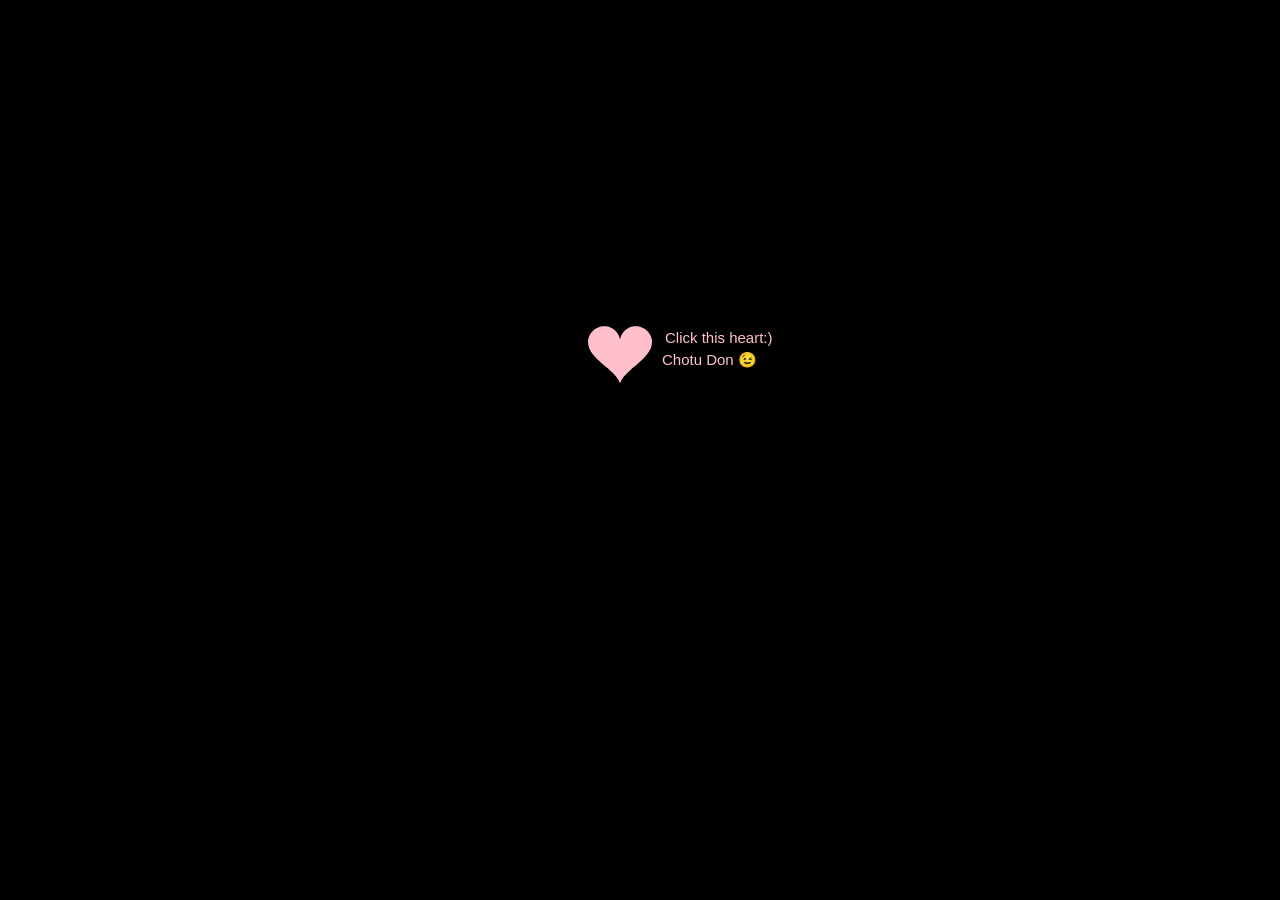
<file: index.html>
<!DOCTYPE html PUBLIC "-//W3C//DTD XHTML 1.0 Strict//EN" "http://www.w3.org/TR/xhtml1/DTD/xhtml1-strict.dtd">
<html xml:lang="en" xmlns="http://www.w3.org/1999/xhtml">
<head>
    <meta http-equiv="Content-Type" content="text/html; charset=UTF-8">
    <title>HBD love</title>	    
    <link type="text/css" rel="stylesheet" href="file/default.css?v=6">
    <script type="text/javascript" src="file/jquery.min.js"></script>
    <script type="text/javascript" src="file/jscex.min.js"></script>
    <script type="text/javascript" src="file/jscex-parser.js"></script>
    <script type="text/javascript" src="file/jscex-jit.js"></script>
    <script type="text/javascript" src="file/jscex-builderbase.min.js"></script>
    <script type="text/javascript" src="file/jscex-async.min.js"></script>
    <script type="text/javascript" src="file/jscex-async-powerpack.min.js"></script>
    <script type="text/javascript" src="file/function.js?v=4" charset="utf-8"></script>
    <script type="text/javascript" src="file/love.js" charset="utf-8"></script>
    <script type="text/javascript" src="file/wind.js?v=4" charset="utf-8"></script>
    <script>
        function playAudio() {
            var audio = document.getElementById("myAudio");
            audio.play();
        }
    </script>
</head>
<body>
    <div id="main">
        <div id="error"><a href="http://www.google.cn/chrome/intl/zh-CN/landing_chrome.html?hl=zh-CN&brand=CHMI">Chrome</a> (<a href="http://firefox.com.cn/download/">Firefox</a>)</div>
        <audio autoplay="autoplay" height="100" width="100" id="myAudio">
            <source src="aud.mp3" type="audio/mp3" />
            <embed height="100" width="100" src="aud.mp3" />
        </audio>
        <div id="wrap">
            <div id="text">
                <div id="code">
                    <span class="say">Hey you 💞</span><br>
                    <span class="say">Mehak🎈</span><br>
                    <span class="say">May Allah always bless you, protect you🍀</span><br>
                    <span class="say">and fill your life with happiness💕</span><br>
                    <span class="say">Just saying... you're pretty awesome❤️</span><br>
                    <span class="say">Sending good vibes and maybe a wink 😏</span><br>
                    <span class="say">Udaas mat raha karo tum yaar B HPY ❤️😊</span><br>
                    <span class="say">Chota Don arigato for being friends with a boring person like me😭</span><br>
                    <span class="say">Sayonara Mehak-Chan👋 </span><br>
					<span class="say">nd take care 🤗</span><br>
                </div>
            </div>
            <div id="clock-box">
                <span id="clock">577 days 0 hours 0 minutes 0 seconds</span> <!-- Change to "6940 days..." if needed -->
            </div>
            <canvas id="canvas" width="1100" height="680"></canvas>
            <canvas id="leaves-canvas" width="1100" height="680"></canvas>
            <div id="buddy">
                <div id="bubble">
                    <svg viewBox="0 0 230 126" xmlns="http://www.w3.org/2000/svg" aria-hidden="true">
                        <g fill="#f48fb1" stroke="#f48fb1" stroke-width="6">
                            <ellipse cx="115" cy="52" rx="92" ry="30"/>
                            <circle cx="38" cy="54" r="22"/><circle cx="62" cy="36" r="24"/>
                            <circle cx="96" cy="28" r="26"/><circle cx="134" cy="28" r="26"/>
                            <circle cx="168" cy="36" r="24"/><circle cx="192" cy="54" r="22"/>
                            <circle cx="168" cy="72" r="22"/><circle cx="134" cy="78" r="24"/>
                            <circle cx="96" cy="78" r="24"/><circle cx="62" cy="72" r="22"/>
                            <circle cx="118" cy="109" r="7"/><circle cx="123" cy="121" r="4.5"/>
                        </g>
                        <g fill="#ffffff">
                            <ellipse cx="115" cy="52" rx="92" ry="30"/>
                            <circle cx="38" cy="54" r="22"/><circle cx="62" cy="36" r="24"/>
                            <circle cx="96" cy="28" r="26"/><circle cx="134" cy="28" r="26"/>
                            <circle cx="168" cy="36" r="24"/><circle cx="192" cy="54" r="22"/>
                            <circle cx="168" cy="72" r="22"/><circle cx="134" cy="78" r="24"/>
                            <circle cx="96" cy="78" r="24"/><circle cx="62" cy="72" r="22"/>
                            <circle cx="118" cy="109" r="7"/><circle cx="123" cy="121" r="4.5"/>
                        </g>
                    </svg>
                    <span class="bubble-text">Aur Ceo Kya<br>Haal Hai 😉</span>
                </div>
                <picture>
                    <source srcset="buddy.webp" type="image/webp">
                    <img id="buddy-img" src="buddy.png" alt="">
                </picture>
            </div>
            <img id="cat-gif" src="mewmew.gif" alt="">
        </div>
    </div>

    <script>
    (function() {
        var canvas = $('#canvas');
		
        if (!canvas[0].getContext) {
            $("#error").show();
            return false;
        }

        var width = canvas.width();
        var height = canvas.height();        
        canvas.attr("width", width);
        canvas.attr("height", height);

        var opts = {
            seed: {
                x: width / 2 - 20,
                color: "rgb(190, 26, 37)",
                scale: 2
            },
            branch: [
                [535, 680, 570, 250, 500, 200, 30, 100, [
                    [540, 500, 455, 417, 340, 400, 13, 100, [
                        [450, 435, 434, 430, 394, 395, 2, 40]
                    ]],
                    [550, 445, 600, 356, 680, 345, 12, 100, [
                        [578, 400, 648, 409, 661, 426, 3, 80]
                    ]],
                    [539, 281, 537, 248, 534, 217, 3, 40],
                    [546, 397, 413, 247, 328, 244, 9, 80, [
                        [427, 286, 383, 253, 371, 205, 2, 40],
                        [498, 345, 435, 315, 395, 330, 4, 60]
                    ]],
                    [546, 357, 608, 252, 678, 221, 6, 100, [
                        [590, 293, 646, 277, 648, 271, 2, 80]
                    ]]
                ]] 
            ],
            bloom: {
                num: 1100,
                width: 1080,
                height: 650,
            },
            footer: {
                width: 1200,
                height: 5,
                speed: 10,
            }
        }

        var tree = new Tree(canvas[0], width, height, opts);
        var seed = tree.seed;
        var foot = tree.footer;
        var hold = 1;

        // Every bloom's final position/color/figure is already decided right here (see Tree.initBloom /
        // createBloom in love.js) even though they haven't animated in yet. Grabbing a copy now lets us
        // later redraw the same leaves with a gentle wind sway, without touching anything in love.js.
        var swayBlooms = tree.bloomsCache.slice();
        for (var sb = 0; sb < swayBlooms.length; sb++) {
            swayBlooms[sb]._swayPhase = Math.random() * Math.PI * 2;
            swayBlooms[sb]._swayFreq = 0.6 + Math.random() * 0.5;
            swayBlooms[sb]._swayAmpX = 1.2 + Math.random() * 1.8;
            swayBlooms[sb]._swayRot = 0.03 + Math.random() * 0.04;
        }

        canvas.click(function(e) {
            playAudio();
            var offset = canvas.offset(), x, y;
            x = e.pageX - offset.left;
            y = e.pageY - offset.top;
            if (seed.hover(x, y)) {
                hold = 0; 
                canvas.unbind("click");
                canvas.unbind("mousemove");
                canvas.removeClass('hand');
            }
        }).mousemove(function(e) {
            var offset = canvas.offset(), x, y;
            x = e.pageX - offset.left;
            y = e.pageY - offset.top;
            canvas.toggleClass('hand', seed.hover(x, y));
        });

        var seedAnimate = eval(Jscex.compile("async", function () {
            seed.draw();
            while (hold) {
                $await(Jscex.Async.sleep(10));
            }
            while (seed.canScale()) {
                seed.scale(0.95);
                $await(Jscex.Async.sleep(10));
            }
            while (seed.canMove()) {
                seed.move(0, 2);
                foot.draw();
                $await(Jscex.Async.sleep(10));
            }
        }));

        var growAnimate = eval(Jscex.compile("async", function () {
            do {
                tree.grow();
                $await(Jscex.Async.sleep(10));
            } while (tree.canGrow());
        }));

        var flowAnimate = eval(Jscex.compile("async", function () {
            do {
                tree.flower(3);
                $await(Jscex.Async.sleep(10));
            } while (tree.canFlower());
        }));

        var moveAnimate = eval(Jscex.compile("async", function () {
            tree.snapshot("p1", 240, 0, 610, 680);
            while (tree.move("p1", 500, 0)) {
                foot.draw();
                $await(Jscex.Async.sleep(10));
            }
            foot.draw();
            tree.snapshot("p2", 500, 0, 610, 680);

                        // PNG encode ki jagah offscreen canvas me copy (fast, freeze nahi hota)
            var off = document.createElement('canvas');
            off.width = width;
            off.height = height;
            off.getContext('2d').drawImage(canvas[0], 0, 0);
            treeImage = off;
            treeImageReady = true;

            $("body").css("background-color", "#FFF0F5");
        }));

        var textAnimate = eval(Jscex.compile("async", function () {
            $("#code").show().typewriter();
        }));

        // Holds the exact baked tree image (branches + original leaves) captured in moveAnimate, so the
        // sway overlay can redraw the real branches underneath the swaying leaves instead of blanking them.
        var treeImage = new Image();
        var treeImageReady = false;
        treeImage.onload = function () { treeImageReady = true; };

        // ---- Continuous heart-shaped leaves: grow inside the heart canopy (matching its real on-screen
        // position after the tree slides over), fall to the ground, sit a moment, fade away, regrow -- forever ----
        function inheart(x, y, r) {
            var z = ((x / r) * (x / r) + (y / r) * (y / r) - 1) * ((x / r) * (x / r) + (y / r) * (y / r) - 1) * ((x / r) * (x / r) + (y / r) * (y / r) - 1) - (x / r) * (x / r) * (y / r) * (y / r) * (y / r);
            return z < 0;
        }

        var heartPoints = (function() {
            var pts = [], x, y, t;
            for (var i = 10; i < 30; i += 0.4) {
                t = i / Math.PI;
                x = 16 * Math.pow(Math.sin(t), 3);
                y = 13 * Math.cos(t) - 5 * Math.cos(2 * t) - 2 * Math.cos(3 * t) - Math.cos(4 * t);
                pts.push({ x: x, y: y });
            }
            return pts;
        })();

        var leafColors = ['#ff6b81', '#ff4757', '#e84393', '#fd79a8', '#c0392b', '#eb2f06'];

        var leafCanvasEl = document.getElementById('leaves-canvas');
        leafCanvasEl.width = width;
        leafCanvasEl.height = height;
        var leafCtx = leafCanvasEl.getContext('2d');

        // The canopy's heart shape is generated with this same width/height/radius (see opts.bloom &
        // Tree.createBloom above). But moveAnimate later slides the whole tree from x=240 to x=500
        // (a +260px shift) to its final resting spot. Leaves must use that SAME shift or they end up
        // floating over the old, pre-move position instead of under the real tree.
        var canopy = opts.bloom;
        var canopyR = 240;
        var TREE_SHIFT_X = 500 - 240; // matches tree.snapshot("p1", 240, ...) -> tree.move("p1", 500, ...)
        var GROUND_Y = height - 12;   // just above the trunk/ground line

        function pickHeartSpot(biasTop) {
            var x, y, tries = 0, cw = canopy.width, ch = canopy.height;
            do {
                x = random(20, cw - 20);
                y = biasTop ? random(20, ch * 0.5) : random(20, ch - 20);
                tries++;
            } while (!inheart(x - cw / 2, ch - (ch - 40) / 2 - y, canopyR) && tries < 80);
            return { x: x + TREE_SHIFT_X, y: y };
        }

        function spawnLeaf() {
            var spot = pickHeartSpot(true);
            return {
                x: spot.x,
                y: spot.y,
                state: 'growing',   // growing -> falling -> landed
                scale: 0,
                rotation: Math.random() * Math.PI * 2,
                rotSpeed: (Math.random() - 0.5) * 0.04,
                sway: Math.random() * Math.PI * 2,
                swaySpeed: 0.015 + Math.random() * 0.02,
                fallSpeed: 0.6 + Math.random() * 1.5,
                color: leafColors[random(0, leafColors.length - 1)],
                alpha: 1,
                landTimer: 0,
                landHold: 30 + random(0, 60)
            };
        }

        function drawLeaf(leaf) {
            leafCtx.save();
            leafCtx.globalAlpha = Math.max(leaf.alpha, 0);
            leafCtx.fillStyle = leaf.color;
            leafCtx.translate(leaf.x, leaf.y);
            leafCtx.rotate(leaf.rotation);
            leafCtx.scale(leaf.scale * 0.7, leaf.scale * 0.7);
            leafCtx.beginPath();
            leafCtx.moveTo(0, 0);
            for (var i = 0; i < heartPoints.length; i++) {
                leafCtx.lineTo(heartPoints[i].x, -heartPoints[i].y);
            }
            leafCtx.closePath();
            leafCtx.fill();
            leafCtx.restore();
        }

        var LEAF_COUNT = 80;
        var leaves = [];

        // Precise heart-shaped outline (matches the tree's own heart formula/radius, with a small
        // margin for each leaf's own size), stored as offsets from the canopy's center. We clip to
        // this exact heart before repainting, so only real leaf pixels ever get touched -- the trunk,
        // ground and everything else is completely untouched no matter what.
        var HEART_BOUNDARY = [[254.4,0.0],[263.0,18.4],[270.9,38.1],[277.8,59.0],[283.4,81.3],[287.5,104.6],[289.6,128.9],[289.3,153.8],[286.3,178.9],[280.2,203.6],[270.8,227.3],[258.1,249.2],[242.1,268.9],[223.0,285.5],[201.4,298.6],[177.8,307.9],[152.8,313.2],[127.1,314.6],[101.4,312.2],[76.4,306.3],[52.4,297.2],[30.0,285.0],[9.4,268.7],[-9.4,268.7],[-30.0,285.0],[-52.4,297.2],[-76.4,306.3],[-101.4,312.2],[-127.1,314.6],[-152.8,313.2],[-177.8,307.9],[-201.4,298.6],[-223.0,285.5],[-242.1,268.9],[-258.1,249.2],[-270.8,227.3],[-280.2,203.6],[-286.3,178.9],[-289.3,153.8],[-289.6,128.9],[-287.5,104.6],[-283.4,81.3],[-277.8,59.0],[-270.9,38.1],[-263.0,18.4],[-254.4,0.0],[-245.3,-17.2],[-235.8,-33.1],[-226.1,-48.1],[-216.2,-62.0],[-206.2,-75.0],[-196.0,-87.3],[-185.9,-98.8],[-175.7,-109.8],[-165.4,-120.1],[-155.0,-130.1],[-144.5,-139.6],[-133.9,-148.7],[-123.1,-157.6],[-112.1,-166.3],[-100.9,-174.8],[-89.3,-183.2],[-77.4,-191.5],[-65.0,-200.0],[-52.0,-208.7],[-38.4,-218.0],[-24.0,-228.3],[-8.4,-241.5],[8.4,-241.5],[24.0,-228.3],[38.4,-218.0],[52.0,-208.7],[65.0,-200.0],[77.4,-191.5],[89.3,-183.2],[100.9,-174.8],[112.1,-166.3],[123.1,-157.6],[133.9,-148.7],[144.5,-139.6],[155.0,-130.1],[165.4,-120.1],[175.7,-109.8],[185.9,-98.8],[196.0,-87.3],[206.2,-75.0],[216.2,-62.0],[226.1,-48.1],[235.8,-33.1],[245.3,-17.2]];
        var CANOPY_CENTER_X = canopy.width / 2 + TREE_SHIFT_X; // 800
        var CANOPY_CENTER_Y = canopy.height - (canopy.height - 40) / 2; // 345, same formula createBloom uses
        var PAGE_BG = '#FFF3F6';
        var windTime = 0;

        function drawSwayingCanopy() {
            if (!treeImageReady) return; // keep showing the static baked image (with branches) until ready

            leafCtx.save();
            leafCtx.beginPath();
            for (var k = 0; k < HEART_BOUNDARY.length; k++) {
                var hx = CANOPY_CENTER_X + HEART_BOUNDARY[k][0];
                var hy = CANOPY_CENTER_Y - HEART_BOUNDARY[k][1];
                if (k === 0) { leafCtx.moveTo(hx, hy); } else { leafCtx.lineTo(hx, hy); }
            }
            leafCtx.closePath();
            leafCtx.clip(); // everything drawn below is confined strictly to the heart shape

            // Redraw the real baked tree (branches included) as the base, so branches stay visible
            // exactly like before -- only the leaves on top of it will visibly sway.
            leafCtx.drawImage(treeImage, 0, 0, width, height);

            for (var i = 0; i < swayBlooms.length; i++) {
                var b = swayBlooms[i];
                var sway = Math.sin(windTime * b._swayFreq + b._swayPhase);
                var x = b.point.x + TREE_SHIFT_X + sway * b._swayAmpX;
                var y = b.point.y;
                var scale = b.scale > 1 ? 1 : b.scale;

                leafCtx.save();
                leafCtx.globalAlpha = b.alpha;
                leafCtx.fillStyle = b.color;
                leafCtx.translate(x, y);
                leafCtx.scale(scale, scale);
                leafCtx.rotate(b.angle + sway * b._swayRot);
                leafCtx.beginPath();
                leafCtx.moveTo(0, 0);
                for (var j = 0; j < b.figure.length; j++) {
                    var p = b.figure.get(j);
                    leafCtx.lineTo(p.x, -p.y);
                }
                leafCtx.closePath();
                leafCtx.fill();
                leafCtx.restore();
            }
            leafCtx.restore();
        }

        function initLeaves() {
    for (var i = 0; i < LEAF_COUNT; i++) {
        var l = spawnLeaf();

        // Start every leaf inside the canopy.
        // Different starting sizes make the falling look natural.
        l.state = 'growing';
        l.scale = Math.random() * 0.8;

        leaves.push(l);
    }
}

        function leafLoop() {
            leafCtx.clearRect(0, 0, leafCanvasEl.width, leafCanvasEl.height);
            windTime += 0.02;
            drawSwayingCanopy();
            for (var i = 0; i < leaves.length; i++) {
                var l = leaves[i];

                if (l.state === 'growing') {
                    l.scale += 0.035;
                    if (l.scale >= 1) {
                        l.scale = 1;
                        l.state = 'falling';
                    }
                } else if (l.state === 'falling') {
                    l.sway += l.swaySpeed;
                    l.x += Math.sin(l.sway) * 0.6;
                    l.y += l.fallSpeed;
                    l.rotation += l.rotSpeed;
                    if (l.y >= GROUND_Y) {
                        l.y = GROUND_Y;
                        l.state = 'landed';
                        l.landTimer = 0;
                    }
                } else if (l.state === 'landed') {
                    l.landTimer++;
                    if (l.landTimer > l.landHold) {
                        l.alpha -= 0.05; // sits on the ground a moment, then fades
                    }
                }

                drawLeaf(l);

                if (l.alpha <= 0) {
                    leaves[i] = spawnLeaf(); // gone -> a fresh leaf sprouts back in the heart
                }
            }
            requestAnimationFrame(leafLoop);
        }

        function startLeaves() {
            initLeaves();
            requestAnimationFrame(leafLoop);
        }
        // ---- end continuous leaves ----

        var runAsync = eval(Jscex.compile("async", function () {
            $await(seedAnimate());
            $await(growAnimate());
            $await(flowAnimate());
            $await(moveAnimate());
            startLeaves();
            if (window.startWindLeaves) { window.startWindLeaves(); }
            textAnimate().start();
        }));

        runAsync().start();
    })();
    </script>
</body>
</html>
</file>
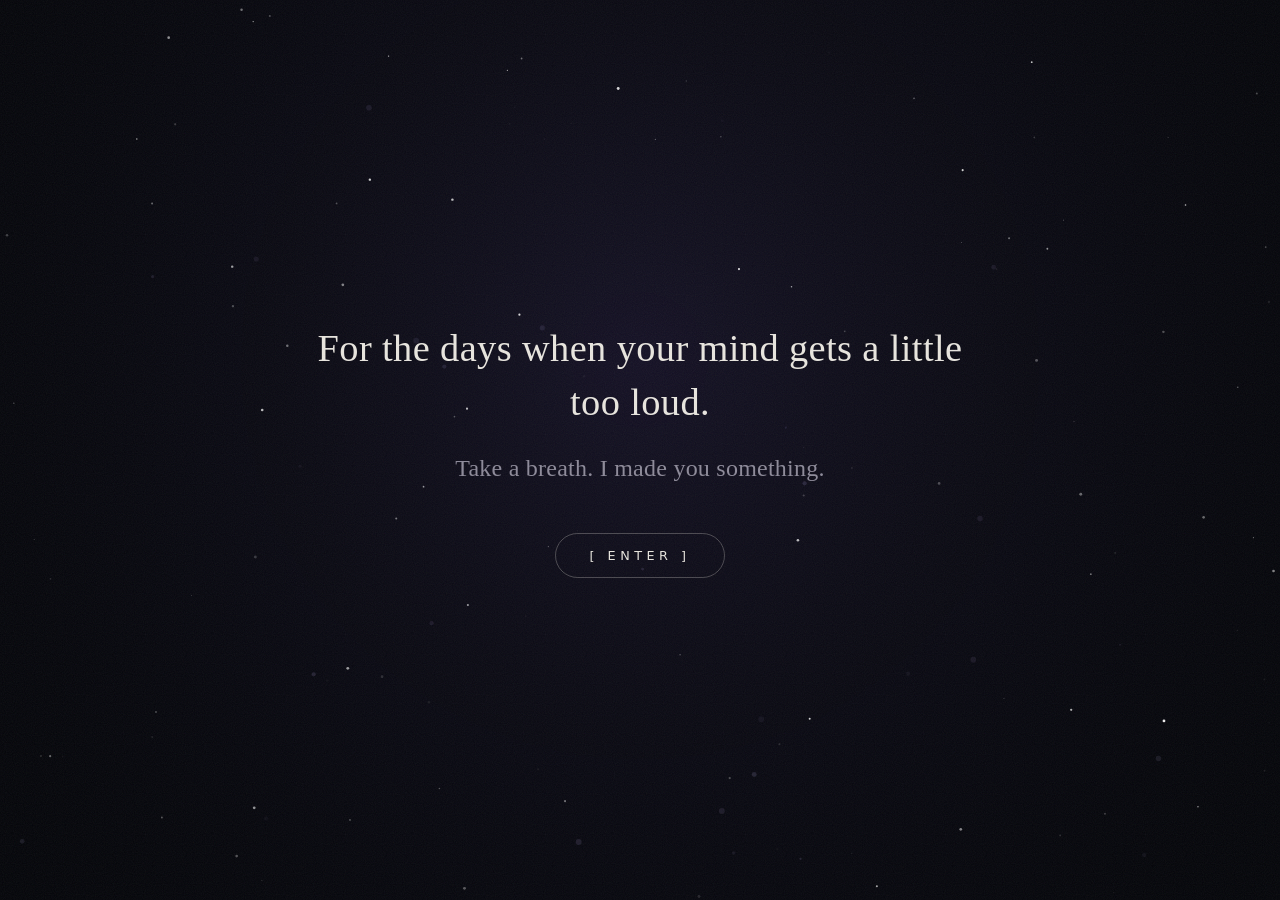
<file: sky.html>
<!DOCTYPE html>
<html lang="en">
<head>
  <meta charset="UTF-8">
  <meta name="viewport" content="width=device-width, initial-scale=1, viewport-fit=cover">
  <title>For Mehak</title>
  <link rel="stylesheet" href="sky/style.css">
</head>
<body>
  <canvas id="sky"></canvas>
  <div class="grain"></div>

  <main id="app">
    <section class="scene is-active" id="scene-opening"></section>
  </main>

  <script src="sky/config.js"></script>
  <script src="sky/main.js"></script>
</body>
</html>
</file>
<file: file/default.css>
body {
  margin: 0;
  padding: 0;
  background-color: #000; /* black start screen */
  color: white;
  font-size: 14px;
  font-family: sans-serif;
  overflow: auto;
  transition: background-color 1.2s ease;
}
a {
  color: white;
  font-size: 14px;
}
#main {
  width: 100%;
}
#wrap {
  position: relative;
  margin: 0 auto;
  width: 1100px;
  height: 680px;
  margin-top: 10px;
}
#text {
  width: 272px;
  height: 560px;
  left: 188px;
  top: 80px;
  position: absolute;
  z-index: 2;
}
#leaves-canvas {
  position: absolute;
  top: 0;
  left: 0;
  width: 1100px;
  height: 680px;
  pointer-events: none;
  z-index: 1;
}
#code {
  display: none;
  color: #000000;
  font-size: 16px;
  margin-top: 70px;
  line-height: 25px;
  font-size: larger;
  font-weight: bolder;
}
#clock-box {
  position: absolute;
  left: 60px;
  top: 550px;
  font-size: 28px;
  display: none;
  z-index: 2;
}
#clock-box a {
  font-size: 28px;
  text-decoration: none;
}
#clock {
  margin-left: 48px;
}
#clock .digit {
  font-size: 64px;
}
#canvas {
  margin: 0 auto;
  width: 1100px;
  height: 680px;
}
#error {
  margin: 0 auto;
  text-align: center;
  margin-top: 60px;
  display: none;
}
.hand {
  cursor: pointer;
}
.say {
  margin-left: 5px;
}
.space {
  margin-right: 150px;
}

#message-box{
  position: absolute;
  margin-top:450px;
  font-size: 25px;
  font-family: monospace;

}

/* ---- character + cloud bubble: stands on the ground line (bottom-left), fades in slowly after the text is fully typed ---- */
#buddy {
  position: absolute;
  left: 4px;
  bottom: 0; /* image bottom = bottom of the wrap = the ground line */
  width: 184px;
  text-align: center;
  z-index: 2;
  pointer-events: none;
}
#buddy picture {
  display: block;
}
#buddy-img {
  display: block;
  margin: 0 auto;
  height: 260px;
  width: auto;
  opacity: 0;
  transition: opacity 3.2s ease-in-out;
}
#bubble {
  position: relative;
  width: 184px;
  height: 101px;
  margin: 0 auto -4px;
  opacity: 0;
  transition: opacity 3.2s ease-in-out 0.8s;
}
#bubble svg {
  display: block;
  width: 100%;
  height: 100%;
  filter: drop-shadow(0 3px 5px rgba(232, 67, 147, 0.25));
}
.bubble-text {
  position: absolute;
  left: 17%;
  right: 17%;
  top: 14%;
  height: 54%;
  display: flex;
  align-items: center;
  justify-content: center;
  text-align: center;
  color: #8e1f4f;
  font-size: 14px;
  font-weight: bold;
  line-height: 1.25;
}
#buddy.show #buddy-img,
#buddy.show #bubble {
  opacity: 1;
}

/* ---- cat gif (transparent): sits under the typed text, fades in together with the character once text is done ---- */
#cat-gif {
  position: absolute;
  left: 375px;
  top: 436px;
  width: 250px;
  height: 244px;
  object-fit: cover;
  object-position: 0 0;
  opacity: 0;
  transition: opacity 3.2s ease-in-out;
  pointer-events: none;
  z-index: 2;
}
#buddy.show ~ #cat-gif {
  opacity: 1;
}
</file>
<file: sky/style.css>
:root {
  --bg: #05060a;
  --text: #e9e6df;
  --muted: #8d8a99;
  --accent: #b9a7ff;
  --glow: rgba(185, 167, 255, 0.35);
  --font-display: Georgia, "Times New Roman", serif;
  --font-ui: system-ui, -apple-system, "Segoe UI", Roboto, sans-serif;
}

* { box-sizing: border-box; margin: 0; padding: 0; }

html, body {
  height: 100%;
  background: var(--bg);
  color: var(--text);
  font-family: var(--font-ui);
  overflow: hidden;
}

/* Night sky canvas (Step 2 mein use hoga) */
#sky {
  position: fixed;
  inset: 0;
  width: 100%;
  height: 100%;
  z-index: 0;
}

/* Fine film grain */
.grain {
  position: fixed;
  inset: 0;
  pointer-events: none;
  z-index: 50;
  opacity: 0.07;
  background-image: url("data:image/svg+xml;utf8,<svg xmlns='http://www.w3.org/2000/svg' width='200' height='200'><filter id='n'><feTurbulence type='fractalNoise' baseFrequency='.9' numOctaves='2' stitchTiles='stitch'/></filter><rect width='100%' height='100%' filter='url(%23n)'/></svg>");
}

#app {
  position: relative;
  z-index: 10;
  height: 100%;
  height: 100dvh;
}

/* Har "scene" ek poori screen hai. Ek time pe sirf ek active hoga */
.scene {
  position: absolute;
  inset: 0;
  display: flex;
  flex-direction: column;
  align-items: center;
  justify-content: center;
  padding: 24px;
  text-align: center;
  opacity: 0;
  visibility: hidden;
  transition: opacity 1.2s ease, filter 1.2s ease, transform 1.2s ease;
}

.scene.is-active {
  opacity: 1;
  visibility: visible;
}

.setup-test {
  font-family: var(--font-display);
  font-size: clamp(1.2rem, 4vw, 1.8rem);
  color: var(--muted);
  letter-spacing: 0.04em;
}

/* ==========================================================
   STEP 2: opening + sky
   ========================================================== */

#sky {
  opacity: 0;
  animation: fadeInSky 4s ease 0.3s forwards;
  transition: transform 3.5s ease;
}
.grain {
  opacity: 0;
  animation: fadeInGrain 4s ease 0.3s forwards;
}

@keyframes fadeInSky   { to { opacity: 1; } }
@keyframes fadeInGrain { to { opacity: 0.07; } }

@keyframes rise {
  from { opacity: 0; transform: translateY(14px); filter: blur(8px); }
  to   { opacity: 1; transform: none;             filter: blur(0); }
}

.line {
  font-family: var(--font-display);
  font-size: clamp(1.35rem, 4.6vw, 2.4rem);
  line-height: 1.4;
  max-width: 18em;
  letter-spacing: 0.01em;
  opacity: 0;
  animation: rise 2.4s ease forwards;
}
.line-1 { animation-delay: 2.8s; }
.line-2 {
  margin-top: 1.4rem;
  color: var(--muted);
  font-size: clamp(1.05rem, 3.4vw, 1.5rem);
  animation-delay: 6.6s;
}

.enter-btn {
  margin-top: 3rem;
  padding: 14px 34px;
  background: transparent;
  color: var(--text);
  border: 1px solid rgba(233, 230, 223, 0.28);
  border-radius: 999px;
  font-family: var(--font-ui);
  font-size: 0.8rem;
  letter-spacing: 0.35em;
  cursor: pointer;
  opacity: 0;
  animation: rise 2s ease 9.6s forwards;
  transition: border-color 0.4s, box-shadow 0.4s, background 0.4s;
}
.enter-btn:hover,
.enter-btn:focus-visible {
  outline: none;
  border-color: var(--accent);
  box-shadow: 0 0 28px var(--glow);
  background: rgba(185, 167, 255, 0.06);
}

/* ENTER dabane par: blur + zoom hokar opening gayab */
.scene.leaving {
  opacity: 0;
  filter: blur(14px);
  transform: scale(1.12);
  transition-duration: 1.6s;
}
body.entered #sky { transform: scale(1.12); }

/* ==========================================================
   STEP 3: slider scene
   ========================================================== */

#mood {
  position: fixed;
  inset: 0;
  z-index: 5;
  pointer-events: none;
}

.reveal {
  opacity: 0;
  animation: rise 2s ease forwards;
  animation-delay: var(--d, 0s);
}

.heavy-question { max-width: 14em; }

.slider-wrap {
  width: min(420px, 84vw);
  margin-top: 3rem;
}

#heavy-slider {
  -webkit-appearance: none;
  appearance: none;
  width: 100%;
  height: 36px;
  background: transparent;
  cursor: pointer;
}
#heavy-slider::-webkit-slider-runnable-track {
  height: 2px;
  background: rgba(233, 230, 223, 0.28);
  border-radius: 2px;
}
#heavy-slider::-moz-range-track {
  height: 2px;
  background: rgba(233, 230, 223, 0.28);
  border-radius: 2px;
}
#heavy-slider::-webkit-slider-thumb {
  -webkit-appearance: none;
  width: 26px;
  height: 26px;
  margin-top: -12px;
  border-radius: 50%;
  border: none;
  background: var(--accent);
  box-shadow: 0 0 24px var(--glow);
}
#heavy-slider::-moz-range-thumb {
  width: 26px;
  height: 26px;
  border-radius: 50%;
  border: none;
  background: var(--accent);
  box-shadow: 0 0 24px var(--glow);
}
#heavy-slider:focus-visible { outline: none; }
#heavy-slider:focus-visible::-webkit-slider-thumb { box-shadow: 0 0 0 4px var(--glow), 0 0 24px var(--glow); }

.slider-labels {
  display: flex;
  justify-content: space-between;
  margin-top: 4px;
  font-size: 0.7rem;
  letter-spacing: 0.25em;
  text-transform: uppercase;
  color: var(--muted);
}

.heavy-text {
  min-height: 5.5em;
  max-width: 22em;
  margin-top: 2.2rem;
  font-family: var(--font-display);
  font-size: clamp(1.05rem, 3.4vw, 1.35rem);
  line-height: 1.6;
  color: var(--muted);
  transition: opacity 0.35s ease;
}
.heavy-text.swap { opacity: 0 !important; animation: none; }

.next-btn { animation-delay: var(--d, 0s); margin-top: 2rem; }
</file>
